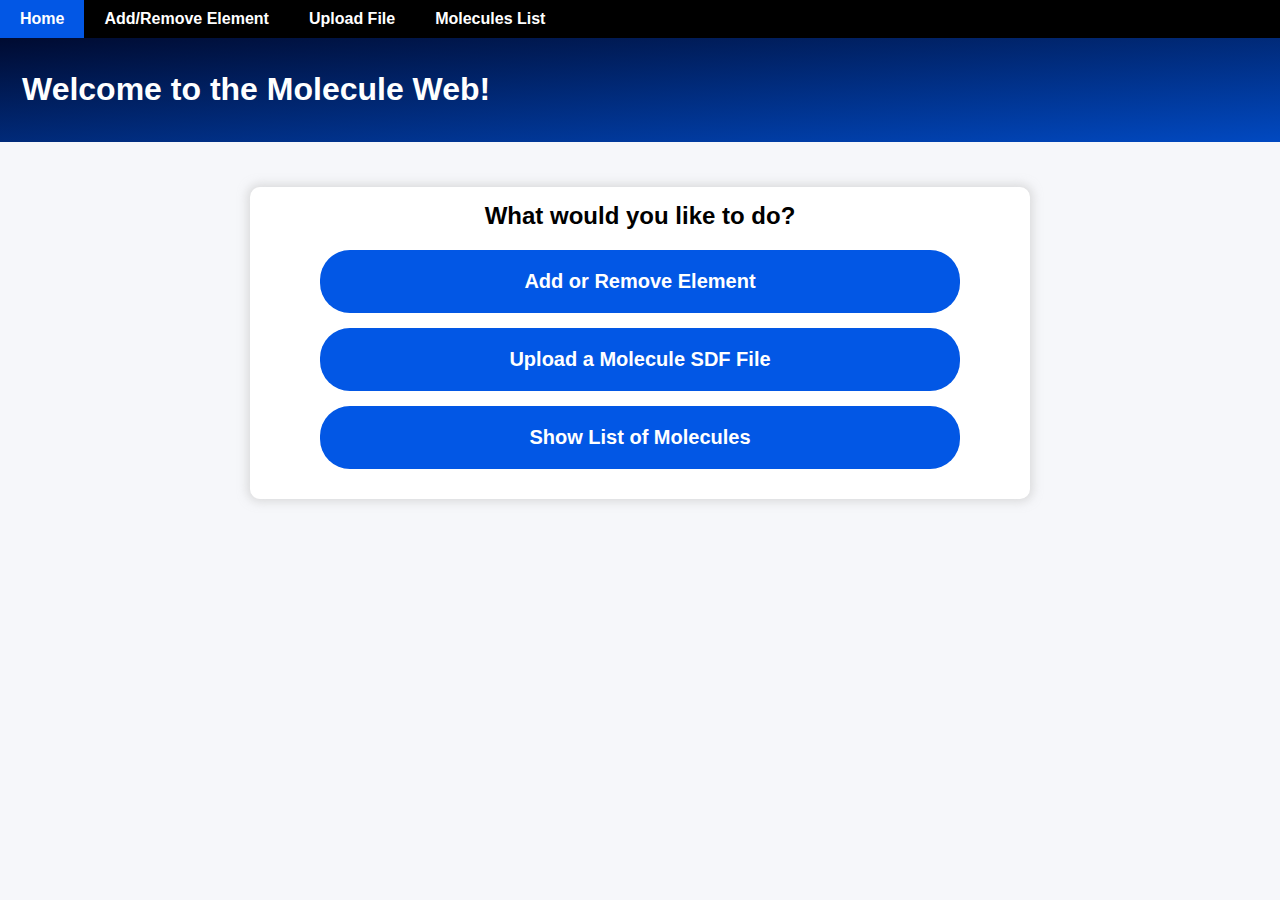
<file: index.html>
<html>
  <!--Head tag-->
  <head>
    <title>Home</title>
    <link rel="stylesheet" type="text/css" href="style.css">
  </head>
  
  <!--Body tag-->
  <body>
    <div class="navBar">
      <a href="index.html">Home</a>
      <a href="editElements.html">Add/Remove Element</a>
      <a href="uploadSDF.html">Upload File</a>
      <a href="moleculesList.html">Molecules List</a>
    </div>
    
    <header>
      <h1>Welcome to the Molecule Web!</h1>
    </header>
    
    <div class="mainContainer">
      <div class="mainOption">
        <h2>What would you like to do?</h2>
        <a href="editElements.html">Add or Remove Element</a>
        <a href="uploadSDF.html">Upload a Molecule SDF File</a>
        <a href="moleculesList.html">Show List of Molecules</a>
      </div>
    </div>
  </body>
</html>
</file>
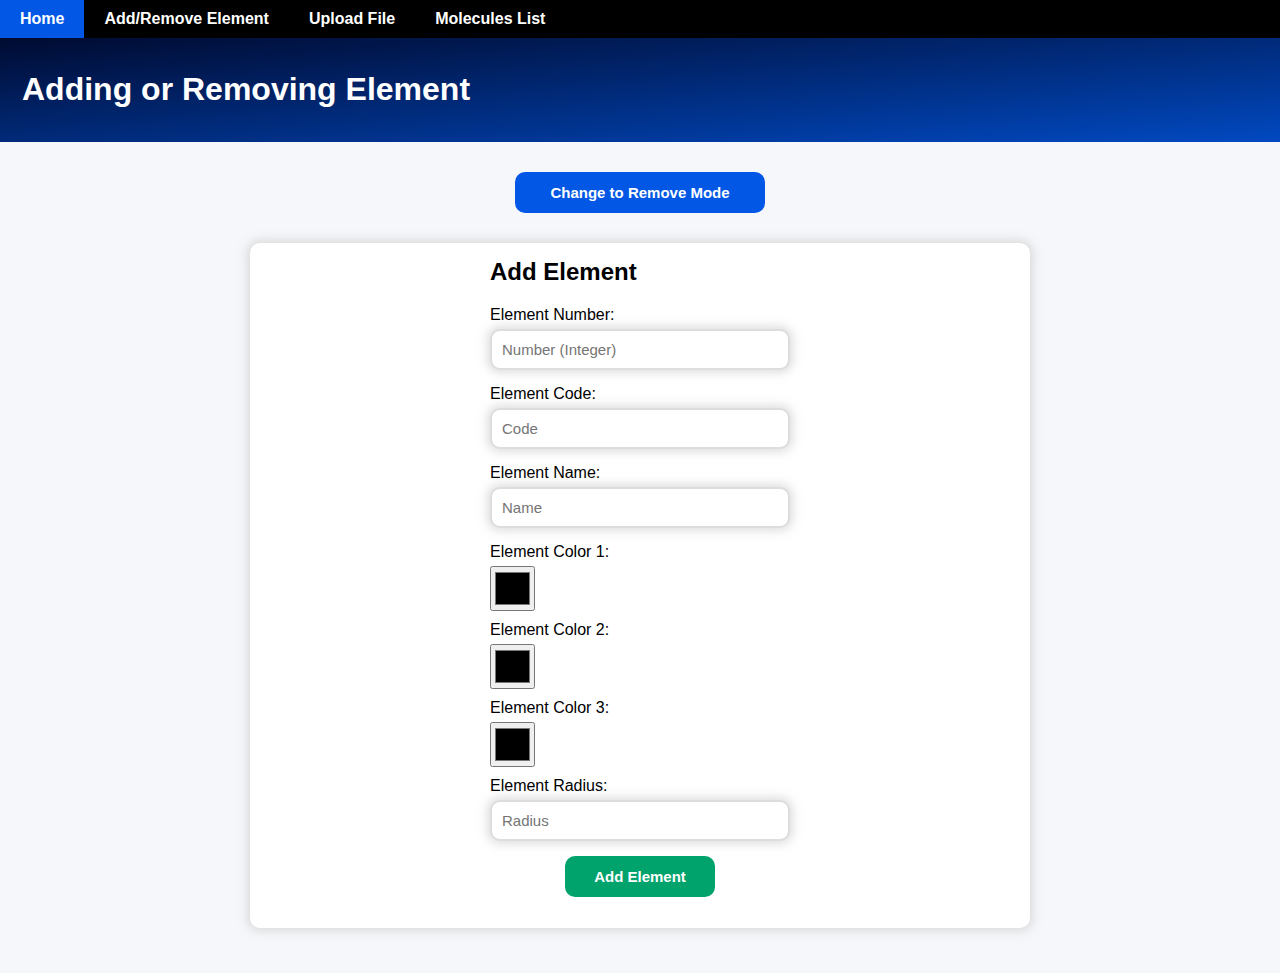
<file: editElements.html>
<html>
  <!--Head tag-->
  <head>
    <title>Adding or Removing Element</title>
    <script src="https://ajax.googleapis.com/ajax/libs/jquery/3.6.3/jquery.min.js"></script>
    <script src="editElementsScript.js"></script>
    <link rel="stylesheet" type="text/css" href="style.css">
  </head>
  
  <!--Body tag-->
  <body>
    <div class="navBar">
      <a href="index.html">Home</a>
      <a href="editElements.html">Add/Remove Element</a>
      <a href="uploadSDF.html">Upload File</a>
      <a href="moleculesList.html">Molecules List</a>
    </div>
    
    <header>
      <h1>Adding or Removing Element</h1>
    </header>
    
    <button id="b1" type="button">Change to Remove Mode</button>
    
    <div class="container">
      <!--Adding element class-->
      <div class="addingElement">
        <h2>Add Element</h2>
        <form id="addForm">
          <label for="elementNumber">Element Number:</label>
          <input placeholder="Number (Integer)" type="number" id="elementNumber" name="elementNumber" required>
          
          <label for="elementCode">Element Code:</label>
          <input placeholder="Code" type="text" maxlength="3" id="elementCode" name="elementCode" required>
          
          <label for="elementName">Element Name:</label>
          <input placeholder="Name" type="text" maxlength="32" id="elementName" name="elementName" required>
          
          <label for="elementColor1">Element Color 1:</label>
          <input type="color" id="elementColor1" name="elementColor1" required>
          
          <label for="elementColor2">Element Color 2:</label>
          <input type="color" id="elementColor2" name="elementColor2" required>
          
          <label for="elementColor3">Element Color 3:</label>
          <input type="color" id="elementColor3" name="elementColor3" required>
          
          <label for="elementRadius">Element Radius:</label>
          <input placeholder="Radius" type="number" min="0" max="999" id="elementRadius" name="elementRadius" required>
          
          <button id="addButton" type="submit">Add Element</button>
        </form>
      </div>
      
      <!--Adding element class-->
      <div class="removingElement">
        <h2>Remove Element</h2>
        <form id="removeForm">
          <label>Choose the Element you want to remove:</label>
          <select id="elementToRemove">
          </select>
          <button id="removeButton" type="submit">Remove Element</button>
        </form>
      </div>
    </div>
  </body>
</html>
</file>
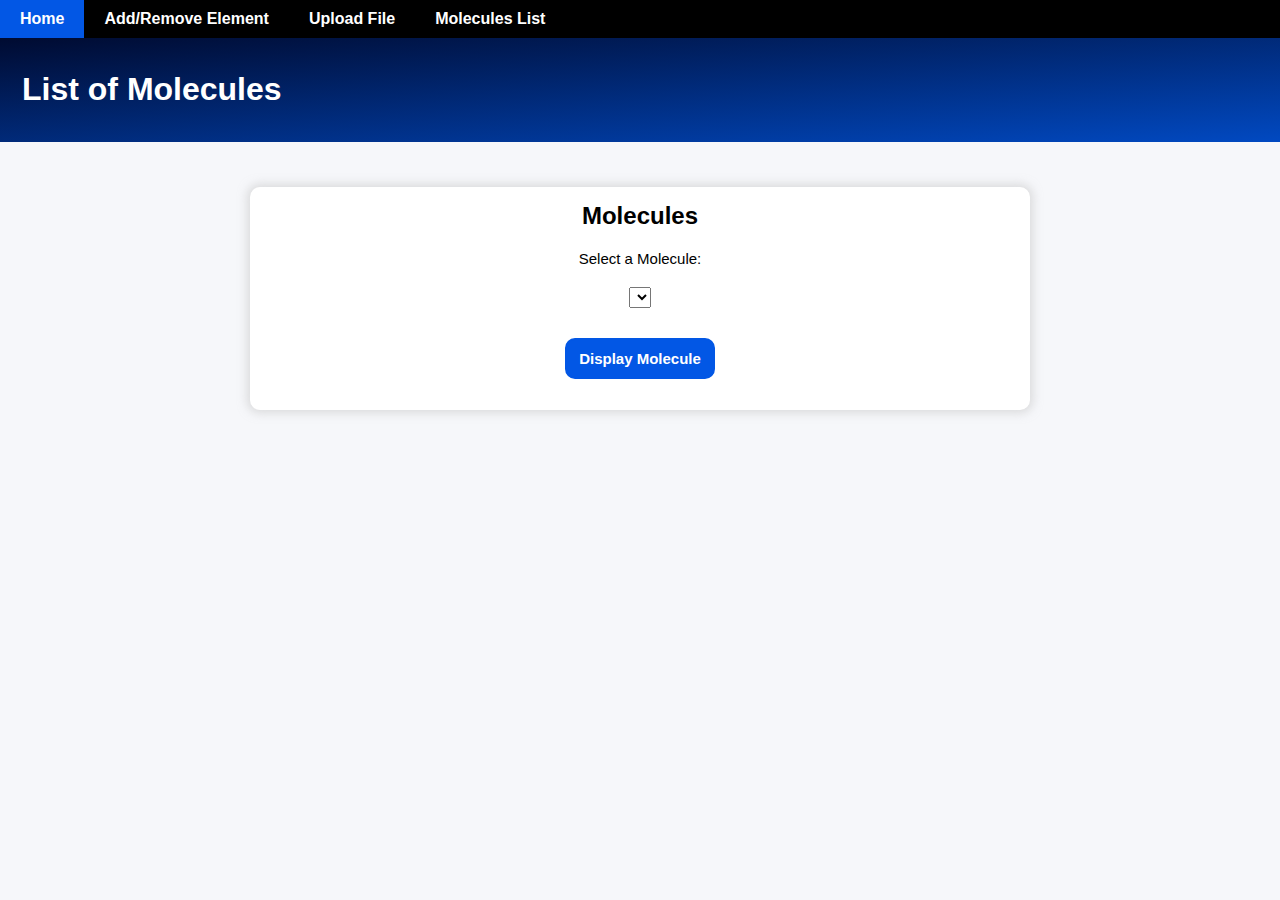
<file: moleculesList.html>
<html>
  <!--Head tag-->
  <head>
    <title>Molecules List</title>
    <script src="https://ajax.googleapis.com/ajax/libs/jquery/3.6.3/jquery.min.js"></script>
    <link rel="stylesheet" type="text/css" href="style.css">

    <script src="moleculesListScript.js"></script>
  </head>
  
  <!--Body tag-->
  <body>
    <div class="navBar">
      <a href="index.html">Home</a>
      <a href="editElements.html">Add/Remove Element</a>
      <a href="uploadSDF.html">Upload File</a>
      <a href="moleculesList.html">Molecules List</a>
    </div>
    
    <header>
      <h1>List of Molecules</h1>
    </header>

    <div class="container3">
      <div class="molList">
        <h2>Molecules</h2>
        <form>
          <label>Select a Molecule:</label>
          <select id="moleculeList"></select>
          <button id="displayButton" type="submit">Display Molecule</button>
        </form>
      </div>
    </div>
    <div class="displayContainer">
      <div class="molDisplay">
        <div id="moleculeContainer"></div>
        <label id="moleculeDisplayed"></label>
        <label>Select the Axis for rotation:</label>
        <select id="axisList">
          <option value="x">X Axis</option>
          <option value="y">Y Axis</option>
          <option value="z">Z Axis</option>
        </select>
        <label id="degreeValue">Degree: 0</label>
        <label>Slide the slider to rotate image</label>
        <input type="range" min="-360" max="360" value="0" id="degSlider">
      </div>
    </div>
  </body>
</html>
</file>
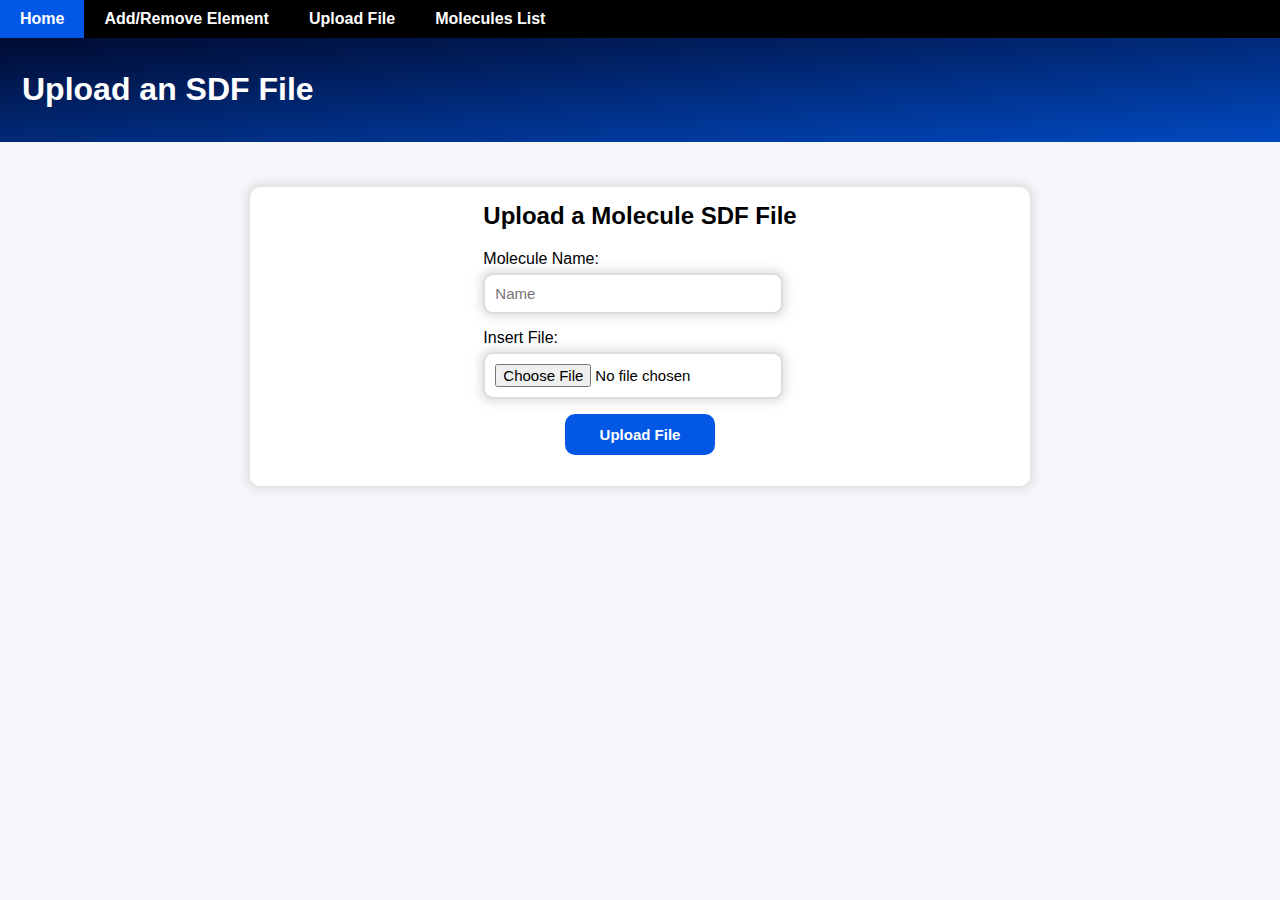
<file: uploadSDF.html>
<html>
  <!--Head tag-->
  <head>
    <title>Upload File</title>
    <link rel="stylesheet" type="text/css" href="style.css">
    <script src="https://ajax.googleapis.com/ajax/libs/jquery/3.6.3/jquery.min.js"></script>
    <script src="uploadSDFScript.js"></script>
  </head>
  
  <!--Body tag-->
  <body>
    <div class="navBar">
      <a href="index.html">Home</a>
      <a href="editElements.html">Add/Remove Element</a>
      <a href="uploadSDF.html">Upload File</a>
      <a href="moleculesList.html">Molecules List</a>
    </div>
    
    <header>
      <h1>Upload an SDF File</h1>
    </header>
    
    <div class="container2">
      <div class="uploadingFile">
        <h2>Upload a Molecule SDF File</h2>
        <form id="uploadFile">
          <label for="molName">Molecule Name:</label>
          <input type="text" id="molName" name="molName" placeholder="Name" required>
          <label>Insert File:</label>
          <input type="file" id="userFile" name="userFile" accept=".sdf" required>
          <button id="submitUploadButton" type="submit">Upload File</button>
        </form>
      </div>
    </div>
  </body>
</html>
</file>
<file: style.css>
body {
    margin: 0px;
    background-color: #f6f7fa;
}
  
header {
    background-image: linear-gradient(to bottom right, #000b31, #0149c1);
    color: #ffffff;
    padding: 12px;
    font-family: arial, sans-serif;
    /* margin-top: 35px; */
}
  
header h1 {
    margin-left: 10px;
}
  
h2 {
    font-family: arial, sans-serif;
}
  
.navBar {
    background-color: black;
    color: white;
    overflow: hidden;
    /* position: fixed; */
    width: 100%;
    /* top: 0; */
    /* z-index: 1; */
}
  
.navBar a {
    text-decoration: none;
    float: left;
    color: white;
    text-align: center;
    padding: 10px 20px;
    font-family: arial, sans-serif;
    font-weight : bold;
}
  
.navBar a:hover {
    color: white;
    background-color: #0257e5;
    transition-duration: 0.25s;
}
  
/* Styles for Main Page Starts Here */
.mainOption {
    margin-top: 45px;
    margin-left: auto;
    margin-right: auto;
    margin-bottom: 45px;
    width:750px;
    padding: 15px 15px;
    background-color: #ffffff;
    border-radius: 10px;
    box-shadow:0 0 10px 3px rgba(191,191,191,0.5);
}
  
.mainOption h2{
    margin-top: 0px;
    padding: 0px;
    text-align: center;
    color: black;
}
  
.mainOption a {
    text-decoration: none;
    display: block;
    text-align: center;
    width: 600px;
    padding: 20px;
    margin-bottom: 15px;
    margin-left: auto;
    margin-right: auto;
    border: 10px;
    border-radius: 30px;
    font-size: 20px;
    font-weight: bold;
    font-family: arial, sans-serif;
    background-color: #0257e5;
    color: white;
}
  
.mainOption a:hover {
    background-color: #2978fc;
    transition-duration: 0.3s;
}
  
/* Styles for Add/Remove Element Page Starts Here */
#b1 {
    margin-top: 30px;
    margin-bottom: 30px;
    margin-left: auto;
    margin-right: auto;
    display: block;
    color: white;
    background-color: #0257e5;
    border: 2px solid #0257e5;
    border-radius:10px;
    text-align: center;
    padding:10px;
    width: 250px;
    font-family: arial, sans-serif;
    font-size: 15px;
    font-weight : bold;
}
  
#b1:hover {
    background-color: #2978fc;
    border: 2px solid #2978fc;
    transition-duration: 0.3s;
}
  
.container {
    display: flex;
    justify-content: center;
    margin-top: auto;
    margin-bottom: 45px;
    margin-left: auto;
    margin-right: auto;
    width:750px;
    padding: 15px 15px;
    background-color: #ffffff;
    border-radius: 10px;
    box-shadow:0 0 10px 3px rgba(191,191,191,0.5);
}
  
.addingElement h2{
    margin-top: 0px;
    padding: 0px;
}
  
.addingElement label {
    display: block;
    margin-bottom: 5px;
    font-family: arial, sans-serif;
}
  
.addingElement input[type="text"], input[type="number"] {
    display: block;
    margin-bottom: 15px;
    padding: 10px;
    width: 300px;
    border: 2px solid #ddd;
    border-radius:10px;
    box-shadow:0 0 10px 3px rgba(191,191,191,0.5);
    font-size: 15px;
}
  
.addingElement input[type="color"] {
    display: block;
    margin-bottom: 10px;
    width: 45px;
    height: 45px;
}
  
.addingElement button {
    display: block;
    color: white;
    margin: auto;
    background-color: #00A36C;
    border: 2px solid #00A36C;
    border-radius:10px;
    text-align: center;
    padding:10px;
    width: 150px;
    font-family: arial, sans-serif;
    font-size: 15px;
    font-weight : bold;
}
  
.addingElement button:hover {
    display: block;
    color: white;
    transition-duration: 0.3s;
    border: 2px solid #008256;
    background-color: #008256;
}
  
.removingElement h2{
    margin-top: 0px;
    padding: 0px;
}
  
.removingElement label {
    display: block;
    margin-bottom: 5px;
    font-family: arial, sans-serif;
}
  
.removingElement input {
    display: block;
    margin-bottom: 15px;
    padding: 10px;
    width: 300px;
    border: 2px solid #ddd;
    border-radius:10px;
    box-shadow:0 0 10px 3px rgba(191,191,191,0.5);
    font-size: 15px;
}
  
.removingElement button {
    display: block;
    color: white;
    margin: auto;
    background-color: #D22B2B;
    border: 2px solid #D22B2B;
    border-radius:10px;
    text-align: center;
    padding:10px;
    width: 150px;
    font-family: arial, sans-serif;
    font-size: 15px;
    font-weight : bold;
}
  
.removingElement button:hover {
    display: block;
    color: white;
    transition-duration: 0.3s;
    border: 2px solid #A82222;
    background-color: #A82222;
}

.removingElement select {
    display: block;
    margin-bottom: 20px;
    margin-left: auto;
    margin-right: auto;
    font-size: 15px;
    margin-top: 20px;
}
  
/* Styles for Upload SDF File Page Starts Here */
.container2 {
    display: flex;
    justify-content: center;
    margin-top: 45px;
    margin-left: auto;
    margin-right: auto;
    margin-bottom: 45px;
    width:750px;
    padding: 15px 15px;
    background-color: #ffffff;
    border-radius: 10px;
    box-shadow:0 0 10px 3px rgba(191,191,191,0.5);
}
  
.uploadingFile h2{
    margin-top: 0px;
    padding: 0px;
}
  
.uploadingFile label {
    display: block;
    margin-bottom: 5px;
    font-family: arial, sans-serif;
}
  
.uploadingFile input[type="text"] {
    display: block;
    margin-bottom: 15px;
    padding: 10px;
    width: 300px;
    border: 2px solid #ddd;
    border-radius:10px;
    box-shadow:0 0 10px 3px rgba(191,191,191,0.5);
    font-size: 15px;
}
  
.uploadingFile input[type="file"] {
    display: block;
    margin-bottom: 15px;
    font-size: 15px;
    background-color: white;
    width: 300px;
    padding: 10px;
    border: 2px solid #ddd;
    border-radius:10px;
    box-shadow:0 0 10px 3px rgba(191,191,191,0.5);
}
  
.uploadingFile button {
    display: block;
    color: white;
    margin: auto;
    background-color: #0257e5;
    border: 2px solid #0257e5;
    border-radius:10px;
    text-align: center;
    padding:10px;
    width: 150px;
    font-family: arial, sans-serif;
    font-size: 15px;
    font-weight : bold;
}
  
.uploadingFile button:hover {
    background-color: #2978fc;
    border: 2px solid #2978fc;
    transition-duration: 0.3s;
}

/* Styles for Molecules List Page Starts Here */
.container3 {
    display: flex;
    justify-content: center;
    margin-top: 45px;
    margin-left: auto;
    margin-right: auto;
    margin-bottom: 45px;
    width:750px;
    padding: 15px 15px;
    background-color: #ffffff;
    border-radius: 10px;
    box-shadow:0 0 10px 3px rgba(191,191,191,0.5);
}

.molList{
    width: 50%;
}

.molList label{
    display: block;
    margin-bottom: 10px;
    font-family: arial, sans-serif;
    font-size: 15px;
    text-align: center;
}

.molList select {
    display: block;
    margin-bottom: 20px;
    margin-left: auto;
    margin-right: auto;
    font-size: 15px;
    margin-top: 20px;
}

.molList button {
    display: block;
    color: white;
    margin-left: auto;
    margin-right: auto;
    margin-bottom: auto;
    margin-top: 30px;
    background-color: #0257e5;
    border: 2px solid #0257e5;
    border-radius:10px;
    text-align: center;
    padding:10px;
    width: 150px;
    font-family: arial, sans-serif;
    font-size: 15px;
    font-weight : bold;
}

.molList button:hover {
    background-color: #2978fc;
    border: 2px solid #2978fc;
    transition-duration: 0.3s;
}

.molList h2 {
    margin-top: 0px;
    padding: 0px;
    text-align: center;
    color: black;
}

.displayContainer {
    display: block;
    justify-content: center;
    text-align: center;
    margin-bottom: 45px;
}

.molDisplay label {
    display: block;
    font-family: arial, sans-serif;
    font-size: 15px;
}

.molDisplay #moleculeDisplayed{
    font-weight: bold;
    margin-bottom: 10px;
}

.molDisplay select{
    display: block;
    margin-bottom: 20px;
    margin-left: auto;
    margin-right: auto;
    font-size: 15px;
    margin-top: 8px;
}

.molDisplay #degSlider{
    display: block;
    width: 75%;
    margin-left: auto;
    margin-right: auto;
}
</file>
